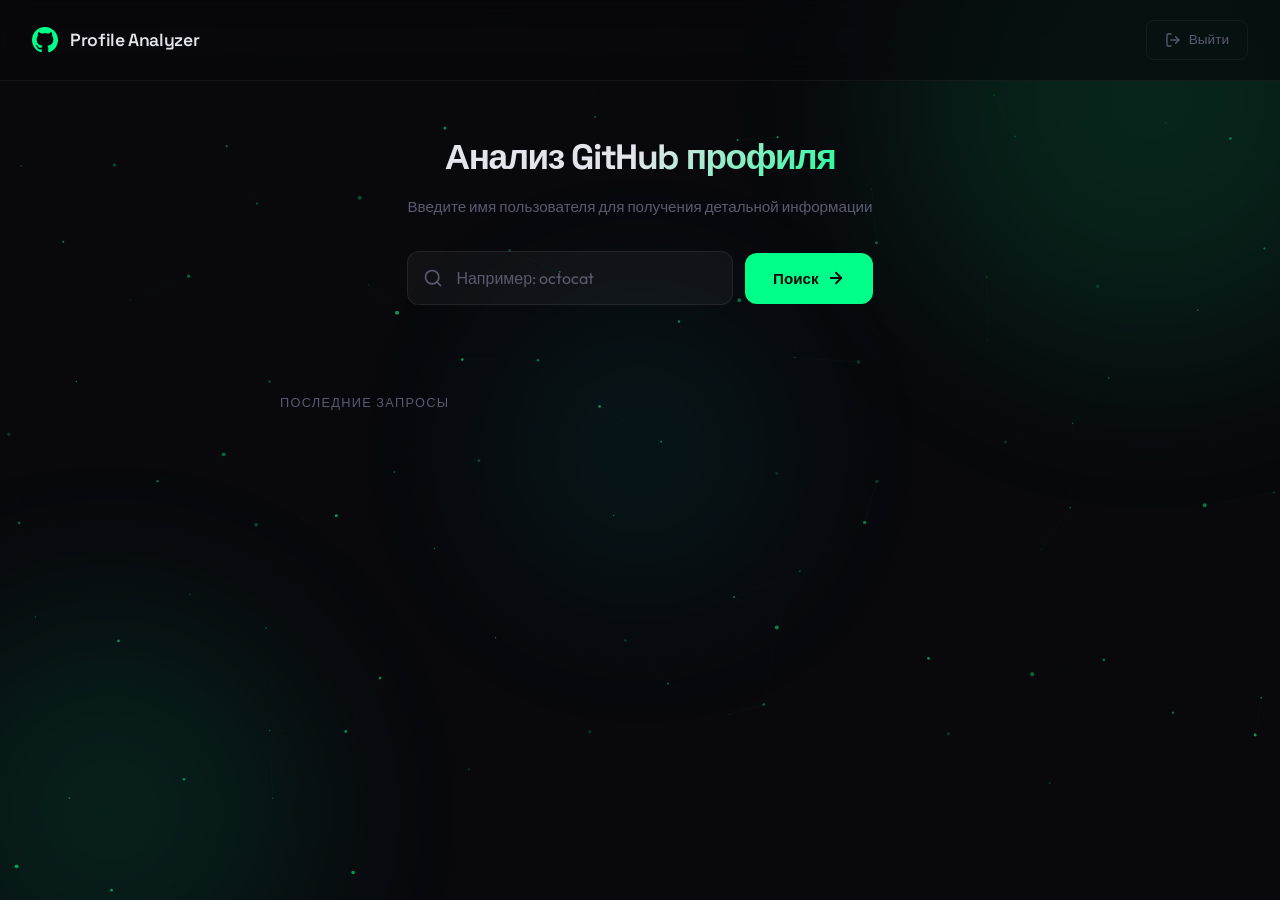
<file: templates/index.html>
<!DOCTYPE html>
<html lang="ru">
<head>
    <meta charset="UTF-8">
    <meta name="viewport" content="width=device-width, initial-scale=1.0">
    <title>GitHub Profile Analyzer</title>

    <link rel="preconnect" href="https://fonts.googleapis.com">
    <link rel="preconnect" href="https://fonts.gstatic.com" crossorigin="">
    <link href="https://fonts.googleapis.com/css2?family=Space+Grotesk:wght@300;400;500;600;700&family=Outfit:wght@300;400;500;600;700&family=JetBrains+Mono:wght@400;500;600&display=swap" rel="stylesheet">

    <link rel="stylesheet" href="/static/css/style.css">
</head>
<body>

    <!-- Фоновый canvas для частиц -->
    <canvas id="particles-canvas"></canvas>

    <!-- Размытые цветные пятна -->
    <div class="bg-blobs" aria-hidden="true">
        <div class="blob blob-1"></div>
        <div class="blob blob-2"></div>
        <div class="blob blob-3"></div>
    </div>

    <!-- Экран анализа -->
    <section id="app-screen" class="screen active">
        <header class="app-header">
            <div class="header-brand">
                <svg viewBox="0 0 24 24" width="26" height="26" fill="var(--accent)" aria-hidden="true">
                    <path d="M12 0c-6.626 0-12 5.373-12 12 0 5.302 3.438 9.8 8.207 11.387.599.111.793-.261.793-.577v-2.234c-3.338.726-4.033-1.416-4.033-1.416-.546-1.387-1.333-1.756-1.333-1.756-1.089-.745.083-.729.083-.729 1.205.084 1.839 1.237 1.839 1.237 1.07 1.834 2.807 1.304 3.492.997.107-.775.418-1.305.762-1.604-2.665-.305-5.467-1.334-5.467-5.931 0-1.311.469-2.381 1.236-3.221-.124-.303-.535-1.524.117-3.176 0 0 1.008-.322 3.301 1.23.957-.266 1.983-.399 3.003-.404 1.02.005 2.047.138 3.006.404 2.291-1.552 3.297-1.23 3.297-1.23.653 1.653.242 2.874.118 3.176.77.84 1.235 1.911 1.235 3.221 0 4.609-2.807 5.624-5.479 5.921.43.372.823 1.102.823 2.222v3.293c0 .319.192.694.801.576 4.765-1.589 8.199-6.086 8.199-11.386 0-6.627-5.373-12-12-12z"></path>
                </svg>
                <span class="header-title">Profile Analyzer</span>
            </div>
            <a href="/auth/logout" class="logout-btn" aria-label="Выйти из аккаунта">
                <svg viewBox="0 0 24 24" width="16" height="16" fill="none" stroke="currentColor" stroke-width="2" stroke-linecap="round" stroke-linejoin="round" aria-hidden="true">
                    <path d="M9 21H5a2 2 0 0 1-2-2V5a2 2 0 0 1 2-2h4"></path>
                    <polyline points="16 17 21 12 16 7"></polyline>
                    <line x1="21" y1="12" x2="9" y2="12"></line>
                </svg>
                Выйти
            </a>
        </header>

        <main class="app-main">
            <!-- Поиск -->
            <div class="search-section">
                <h2 class="search-title">Анализ GitHub профиля</h2>
                <p class="search-subtitle">Введите имя пользователя для получения детальной информации</p>
                <div class="search-box">
                    <div class="search-input-wrapper">
                        <svg class="search-icon" viewBox="0 0 24 24" width="20" height="20" fill="none" stroke="var(--fg-muted)" stroke-width="2" stroke-linecap="round" stroke-linejoin="round" aria-hidden="true">
                            <circle cx="11" cy="11" r="8"></circle>
                            <line x1="21" y1="21" x2="16.65" y2="16.65"></line>
                        </svg>
                        <input type="text" id="username" placeholder="Например: octocat" aria-label="Имя пользователя GitHub" autocomplete="off" spellcheck="false">
                    </div>
                    <button class="search-btn" id="search-btn" aria-label="Начать поиск">
                        <span>Поиск</span>
                        <svg viewBox="0 0 24 24" width="18" height="18" fill="none" stroke="currentColor" stroke-width="2.5" stroke-linecap="round" stroke-linejoin="round" aria-hidden="true">
                            <line x1="5" y1="12" x2="19" y2="12"></line>
                            <polyline points="12 5 19 12 12 19"></polyline>
                        </svg>
                    </button>
                </div>
            </div>

            <!-- Лоадер -->
            <div id="loader" class="loader hidden" aria-label="Загрузка">
                <div class="loader-dot"></div>
                <div class="loader-dot"></div>
                <div class="loader-dot"></div>
            </div>

            <!-- Результаты — сюда JS вставит клон шаблона -->
            <div id="result" class="result-section"></div>

            <!-- История -->
            <div class="history-section">
                <h3 class="history-title">Последние запросы</h3>
                <div class="history-tags" id="history-list"></div>
            </div>
        </main>
    </section>

    <!-- ============================================================
         Шаблоны для динамического рендера результатов.
         Элементы <template> не отображаются на странице —
         JS клонирует их содержимое и заполняет данными.
         ============================================================ -->

    <!-- Строка одного языка (используется в tmpl-analysis) -->
    <template id="tmpl-lang-row">
        <div class="lang-row">
            <span class="lang-name">
                <span class="lang-dot"></span>
                <span class="lang-name-text"></span>
            </span>
            <div class="lang-bar-track">
                <div class="lang-bar-fill"></div>
            </div>
            <span class="lang-pct"></span>
        </div>
    </template>

    <!-- Бейдж с текстовой иконкой (звёзды, форки, дата…) -->
    <template id="tmpl-badge-icon">
        <div class="meta-badge">
            <span class="meta-icon"></span>
            <span class="meta-badge-text"></span>
        </div>
    </template>

    <!-- Бейдж с цветной точкой языка -->
    <template id="tmpl-badge-lang">
        <div class="meta-badge">
            <span class="lang-dot-sm"></span>
            <span class="meta-badge-text"></span>
        </div>
    </template>

    <!-- Основная карточка анализа: языки, резюме, статистика -->
    <template id="tmpl-analysis">
        <div class="analysis-card animate-in">
            <div class="analysis-border-glow"></div>

            <div class="analysis-header">
                <div class="analysis-avatar-wrap">
                    <svg viewBox="0 0 24 24" width="28" height="28" fill="var(--accent)" aria-hidden="true">
                        <path d="M12 0c-6.626 0-12 5.373-12 12 0 5.302 3.438 9.8 8.207 11.387.599.111.793-.261.793-.577v-2.234c-3.338.726-4.033-1.416-4.033-1.416-.546-1.387-1.333-1.756-1.333-1.756-1.089-.745.083-.729.083-.729 1.205.084 1.839 1.237 1.839 1.237 1.07 1.834 2.807 1.304 3.492.997.107-.775.418-1.305.762-1.604-2.665-.305-5.467-1.334-5.467-5.931 0-1.311.469-2.381 1.236-3.221-.124-.303-.535-1.524.117-3.176 0 0 1.008-.322 3.301 1.23.957-.266 1.983-.399 3.003-.404 1.02.005 2.047.138 3.006.404 2.291-1.552 3.297-1.23 3.297-1.23.653 1.653.242 2.874.118 3.176.77.84 1.235 1.911 1.235 3.221 0 4.609-2.807 5.624-5.479 5.921.43.372.823 1.102.823 2.222v3.293c0 .319.192.694.801.576 4.765-1.589 8.199-6.086 8.199-11.386 0-6.627-5.373-12-12-12z"/>
                    </svg>
                </div>
                <div>
                    <div class="analysis-username" data-field="username"></div>
                    <div class="analysis-label">Анализ профиля GitHub</div>
                </div>
            </div>

            <div class="analysis-stats">
                <div class="a-stat">
                    <span class="a-stat-value" data-field="repos">0</span>
                    <span class="a-stat-label">Репозитории</span>
                </div>
                <div class="a-stat a-stat--accent">
                    <span class="a-stat-value" data-field="stars">0</span>
                    <span class="a-stat-label">Звёзды</span>
                </div>
                <div class="a-stat">
                    <span class="a-stat-value" data-field="followers">0</span>
                    <span class="a-stat-label">Подписчики</span>
                </div>
                <div class="a-stat">
                    <span class="a-stat-value" data-field="activity">0</span>
                    <span class="a-stat-label">Активность/год</span>
                </div>
            </div>

            <!-- Секция языков — скрыта по умолчанию, JS покажет при наличии данных -->
            <div class="analysis-section" data-section="languages" style="display:none">
                <h3 class="section-title">Языки программирования</h3>
                <div class="lang-bars" data-container="lang-bars"></div>
            </div>

            <!-- Секция резюме — скрыта по умолчанию -->
            <div class="analysis-section" data-section="resume" style="display:none">
                <h3 class="section-title">Резюме</h3>
                <div class="resume-text" data-field="resume"></div>
            </div>

            <!-- Мета-бейджи — скрыты по умолчанию -->
            <div class="analysis-meta" data-container="badges" style="display:none"></div>

            <details class="raw-json">
                <summary>Сырые данные JSON</summary>
                <pre data-field="raw-json"></pre>
            </details>
        </div>
    </template>

    <!-- Карточка профиля с аватаром (сырой GitHub API) -->
    <template id="tmpl-profile">
        <div class="profile-card animate-in">
            <div class="profile-border-glow"></div>

            <div class="profile-header">
                <img class="profile-avatar" data-field="avatar" src="" alt="">
                <div class="profile-info">
                    <h2 class="profile-name" data-field="name"></h2>
                    <a class="profile-login" data-field="login-link" href="#" target="_blank" rel="noopener"></a>
                    <p class="profile-bio" data-field="bio" style="display:none"></p>
                </div>
            </div>

            <div class="profile-stats">
                <div class="stat">
                    <span class="stat-value" data-field="repos">0</span>
                    <span class="stat-label">Репозитории</span>
                </div>
                <div class="stat">
                    <span class="stat-value" data-field="followers">0</span>
                    <span class="stat-label">Подписчики</span>
                </div>
                <div class="stat">
                    <span class="stat-value" data-field="following">0</span>
                    <span class="stat-label">Подписки</span>
                </div>
                <div class="stat">
                    <span class="stat-value" data-field="gists">0</span>
                    <span class="stat-label">Gists</span>
                </div>
            </div>

            <div class="profile-details">
                <div class="detail" data-detail="location" style="display:none">
                    <svg viewBox="0 0 24 24" width="16" height="16" fill="none" stroke="currentColor" stroke-width="2" stroke-linecap="round" stroke-linejoin="round"><path d="M21 10c0 7-9 13-9 13s-9-6-9-13a9 9 0 0 1 18 0z"/><circle cx="12" cy="10" r="3"/></svg>
                    <span data-field="location-text"></span>
                </div>
                <div class="detail" data-detail="company" style="display:none">
                    <svg viewBox="0 0 24 24" width="16" height="16" fill="none" stroke="currentColor" stroke-width="2" stroke-linecap="round" stroke-linejoin="round"><rect x="4" y="2" width="16" height="20" rx="2" ry="2"/><path d="M9 22v-4h6v4"/><path d="M8 6h.01"/><path d="M16 6h.01"/><path d="M12 6h.01"/><path d="M12 10h.01"/><path d="M12 14h.01"/><path d="M16 10h.01"/><path d="M16 14h.01"/><path d="M8 10h.01"/><path d="M8 14h.01"/></svg>
                    <span data-field="company-text"></span>
                </div>
                <div class="detail" data-detail="email" style="display:none">
                    <svg viewBox="0 0 24 24" width="16" height="16" fill="none" stroke="currentColor" stroke-width="2" stroke-linecap="round" stroke-linejoin="round"><path d="M4 4h16c1.1 0 2 .9 2 2v12c0 1.1-.9 2-2 2H4c-1.1 0-2-.9-2-2V6c0-1.1.9-2 2-2z"/><polyline points="22,6 12,13 2,6"/></svg>
                    <a data-field="email-link" href="mailto:"></a>
                </div>
                <div class="detail" data-detail="blog" style="display:none">
                    <svg viewBox="0 0 24 24" width="16" height="16" fill="none" stroke="currentColor" stroke-width="2" stroke-linecap="round" stroke-linejoin="round"><circle cx="12" cy="12" r="10"/><line x1="2" y1="12" x2="22" y2="12"/><path d="M12 2a15.3 15.3 0 0 1 4 10 15.3 15.3 0 0 1-4 10 15.3 15.3 0 0 1-4-10 15.3 15.3 0 0 1 4-10z"/></svg>
                    <a data-field="blog-link" href="#" target="_blank" rel="noopener"></a>
                </div>
                <div class="detail" data-detail="created" style="display:none">
                    <svg viewBox="0 0 24 24" width="16" height="16" fill="none" stroke="currentColor" stroke-width="2" stroke-linecap="round" stroke-linejoin="round"><rect x="3" y="4" width="18" height="18" rx="2" ry="2"/><line x1="16" y1="2" x2="16" y2="6"/><line x1="8" y1="2" x2="8" y2="6"/><line x1="3" y1="10" x2="21" y2="10"/></svg>
                    <span data-field="created-text"></span>
                </div>
            </div>

            <details class="raw-json">
                <summary>Сырые данные JSON</summary>
                <pre data-field="raw-json"></pre>
            </details>
        </div>
    </template>

    <!-- Упрощённая карточка (без аватара, с бейджами языков) -->
    <template id="tmpl-simple">
        <div class="analysis-card animate-in">
            <div class="analysis-border-glow"></div>

            <div class="analysis-header">
                <div class="analysis-avatar-wrap">
                    <svg viewBox="0 0 24 24" width="28" height="28" fill="var(--accent)" aria-hidden="true">
                        <path d="M12 0c-6.626 0-12 5.373-12 12 0 5.302 3.438 9.8 8.207 11.387.599.111.793-.261.793-.577v-2.234c-3.338.726-4.033-1.416-4.033-1.416-.546-1.387-1.333-1.756-1.333-1.756-1.089-.745.083-.729.083-.729 1.205.084 1.839 1.237 1.839 1.237 1.07 1.834 2.807 1.304 3.492.997.107-.775.418-1.305.762-1.604-2.665-.305-5.467-1.334-5.467-5.931 0-1.311.469-2.381 1.236-3.221-.124-.303-.535-1.524.117-3.176 0 0 1.008-.322 3.301 1.23.957-.266 1.983-.399 3.003-.404 1.02.005 2.047.138 3.006.404 2.291-1.552 3.297-1.23 3.297-1.23.653 1.653.242 2.874.118 3.176.77.84 1.235 1.911 1.235 3.221 0 4.609-2.807 5.624-5.479 5.921.43.372.823 1.102.823 2.222v3.293c0 .319.192.694.801.576 4.765-1.589 8.199-6.086 8.199-11.386 0-6.627-5.373-12-12-12z"/>
                    </svg>
                </div>
                <div>
                    <div class="analysis-username" data-field="username"></div>
                    <div class="analysis-label">Анализ профиля GitHub</div>
                </div>
            </div>

            <div class="analysis-stats">
                <div class="a-stat">
                    <span class="a-stat-value" data-field="repos">0</span>
                    <span class="a-stat-label">Репозитории</span>
                </div>
                <div class="a-stat a-stat--accent">
                    <span class="a-stat-value" data-field="stars">0</span>
                    <span class="a-stat-label">Звёзды</span>
                </div>
                <div class="a-stat">
                    <span class="a-stat-value" data-field="followers">0</span>
                    <span class="a-stat-label">Подписчики</span>
                </div>
            </div>

            <div class="analysis-section" data-section="top-langs" style="display:none">
                <h3 class="section-title">Основные языки</h3>
                <div class="analysis-meta" data-container="top-langs"></div>
            </div>

            <div class="analysis-section" data-section="resume" style="display:none">
                <h3 class="section-title">Резюме</h3>
                <div class="resume-text" data-field="resume"></div>
            </div>

            <details class="raw-json">
                <summary>Сырые данные JSON</summary>
                <pre data-field="raw-json"></pre>
            </details>
        </div>
    </template>

    <!-- Fallback — просто JSON -->
    <template id="tmpl-json">
        <div class="json-card animate-in">
            <pre data-field="json-content"></pre>
        </div>
    </template>

    <!-- Ошибка -->
    <template id="tmpl-error">
        <div class="error-card animate-in">
            <span data-field="error-text"></span>
        </div>
    </template>


    <!-- Модальное окно для ошибок -->
    <div id="error-modal" class="modal-overlay hidden">
        <div class="modal-content">
            <button class="modal-close" onclick="closeErrorModal()">×</button>
            <div class="modal-icon">⚠️</div>
            <h3>Произошла ошибка</h3>
            <p id="error-message">Текст ошибки будет здесь</p>
            <button class="modal-btn" onclick="closeErrorModal()">Понятно</button>
        </div>
    </div>

    <script src="/static/js/app.js"></script>
</body>
</html>
</file>
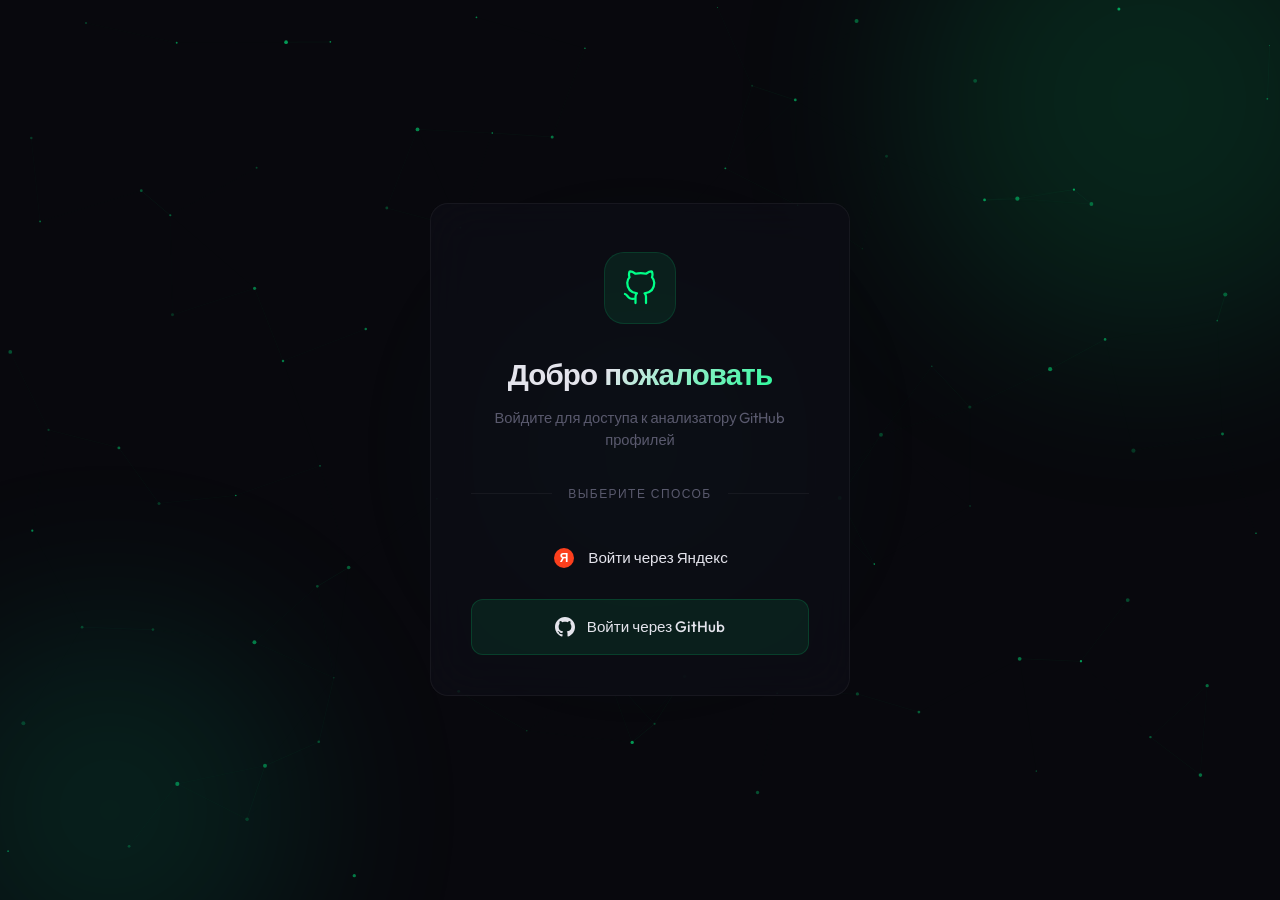
<file: templates/auth.html>
<!DOCTYPE html>
<html lang="ru">
<head>
    <meta charset="UTF-8">
    <meta name="viewport" content="width=device-width, initial-scale=1.0">
    <title>GitHub Profile Analyzer — Вход</title>

    <link rel="preconnect" href="https://fonts.googleapis.com">
    <link rel="preconnect" href="https://fonts.gstatic.com" crossorigin="">
    <link href="https://fonts.googleapis.com/css2?family=Space+Grotesk:wght@300;400;500;600;700&family=Outfit:wght@300;400;500;600;700&family=JetBrains+Mono:wght@400;500;600&display=swap" rel="stylesheet">

    <link rel="stylesheet" href="/static/css/style.css">
</head>
<body>

    <!-- Фоновый canvas для частиц -->
    <canvas id="particles-canvas"></canvas>

    <!-- Размытые цветные пятна -->
    <div class="bg-blobs" aria-hidden="true">
        <div class="blob blob-1"></div>
        <div class="blob blob-2"></div>
        <div class="blob blob-3"></div>
    </div>

    <!-- Экран входа -->
    <section id="login-screen" class="screen active" role="main">
        <div class="login-card" id="login-card">
            <!-- Иконка -->
            <div class="login-icon" aria-hidden="true">
                <svg viewBox="0 0 24 24" width="36" height="36" fill="none" stroke="var(--accent)" stroke-width="1.5" stroke-linecap="round" stroke-linejoin="round">
                    <path d="M9 19c-5 1.5-5-2.5-7-3m14 6v-3.87a3.37 3.37 0 0 0-.94-2.61c3.14-.35 6.44-1.54 6.44-7A5.44 5.44 0 0 0 20 4.77 5.07 5.07 0 0 0 19.91 1S18.73.65 16 2.48a13.38 13.38 0 0 0-7 0C6.27.65 5.09 1 5.09 1A5.07 5.07 0 0 0 5 4.77a5.44 5.44 0 0 0-1.5 3.78c0 5.42 3.3 6.61 6.44 7A3.37 3.37 0 0 0 9 18.13V22"></path>
                </svg>
            </div>

            <h1 class="login-title">Добро пожаловать</h1>
            <p class="login-subtitle">Войдите для доступа к анализатору GitHub профилей</p>

            <div class="divider"><span>выберите способ</span></div>

            <!-- Yandex -->
            <a href="/auth/login/yandex" class="auth-btn" data-provider="yandex">
                <svg viewBox="0 0 24 24" width="24" height="24" aria-hidden="true">
                    <circle cx="12" cy="12" r="10" fill="#FC3F1D"/>
                    <text x="12" y="16" text-anchor="middle" font-family="Arial, sans-serif" font-size="12" font-weight="bold" fill="white">Я</text>
                </svg>
                <span>Войти через Яндекс</span>
            </a>

            <!-- GitHub -->
            <a href="/auth/login/github" class="auth-btn" data-provider="github">
                <svg viewBox="0 0 24 24" width="20" height="20" fill="currentColor" aria-hidden="true">
                    <path d="M12 0c-6.626 0-12 5.373-12 12 0 5.302 3.438 9.8 8.207 11.387.599.111.793-.261.793-.577v-2.234c-3.338.726-4.033-1.416-4.033-1.416-.546-1.387-1.333-1.756-1.333-1.756-1.089-.745.083-.729.083-.729 1.205.084 1.839 1.237 1.839 1.237 1.07 1.834 2.807 1.304 3.492.997.107-.775.418-1.305.762-1.604-2.665-.305-5.467-1.334-5.467-5.931 0-1.311.469-2.381 1.236-3.221-.124-.303-.535-1.524.117-3.176 0 0 1.008-.322 3.301 1.23.957-.266 1.983-.399 3.003-.404 1.02.005 2.047.138 3.006.404 2.291-1.552 3.297-1.23 3.297-1.23.653 1.653.242 2.874.118 3.176.77.84 1.235 1.911 1.235 3.221 0 4.609-2.807 5.624-5.479 5.921.43.372.823 1.102.823 2.222v3.293c0 .319.192.694.801.576 4.765-1.589 8.199-6.086 8.199-11.386 0-6.627-5.373-12-12-12z"></path>
                </svg>
                <span>Войти через GitHub</span>
            </a>
        </div>
    </section>

    <script src="/static/js/app.js"></script>
</body>
</html>
</file>
<file: static/css/style.css>
/* ============================================
   GitHub Profile Analyzer — Система стилей
   ============================================ */

/* --- Токены дизайна --- */
:root {
    --bg: #08080d;
    --bg-secondary: #0f0f16;
    --fg: #e4e4ec;
    --fg-muted: #5a5a6e;
    --accent: #00ff88;
    --accent-hover: #33ffaa;
    --accent-dim: rgba(0, 255, 136, 0.08);
    --accent-glow: rgba(0, 255, 136, 0.25);
    --accent-glow-strong: rgba(0, 255, 136, 0.45);
    --card-bg: rgba(14, 14, 22, 0.75);
    --card-border: rgba(255, 255, 255, 0.05);
    --input-bg: rgba(255, 255, 255, 0.04);
    --input-border: rgba(255, 255, 255, 0.08);
    --input-focus-border: rgba(0, 255, 136, 0.4);
    --danger: #ff4466;
    --radius: 18px;
    --radius-sm: 12px;
    --radius-xs: 8px;
    --font-display: 'Space Grotesk', sans-serif;
    --font-body: 'Outfit', sans-serif;
    --font-mono: 'JetBrains Mono', monospace;
    --transition: 0.3s cubic-bezier(0.4, 0, 0.2, 1);
}

/* --- @property для анимированного бордера --- */
@property --border-angle {
    syntax: '<angle>';
    initial-value: 0deg;
    inherits: false;
}

/* --- Сброс и база --- */
*,
*::before,
*::after {
    margin: 0;
    padding: 0;
    box-sizing: border-box;
}

html {
    font-size: 16px;
    -webkit-font-smoothing: antialiased;
    -moz-osx-font-smoothing: grayscale;
}

body {
    font-family: var(--font-body);
    background: var(--bg);
    color: var(--fg);
    min-height: 100vh;
    overflow-x: hidden;
    line-height: 1.6;
}

a {
    text-decoration: none;
    color: inherit;
}

button {
    font-family: inherit;
    cursor: pointer;
    border: none;
    background: none;
    color: inherit;
}

input {
    font-family: inherit;
    border: none;
    outline: none;
    background: none;
    color: inherit;
}

::selection {
    background: var(--accent);
    color: var(--bg);
}

/* ============================================
   Фон — Canvas частиц
   ============================================ */
#particles-canvas {
    position: fixed;
    inset: 0;
    z-index: 0;
    pointer-events: none;
}

/* ============================================
   Фон — Blob-ы
   ============================================ */
.bg-blobs {
    position: fixed;
    inset: 0;
    z-index: 0;
    pointer-events: none;
    overflow: hidden;
}

.blob {
    position: absolute;
    border-radius: 50%;
    filter: blur(100px);
    opacity: 0.12;
    will-change: transform;
}

.blob-1 {
    width: 500px;
    height: 500px;
    background: var(--accent);
    top: -150px;
    right: -120px;
    animation: blob-float-1 22s ease-in-out infinite;
}

.blob-2 {
    width: 380px;
    height: 380px;
    background: #00e5a0;
    bottom: -100px;
    left: -80px;
    animation: blob-float-2 26s ease-in-out infinite;
}

.blob-3 {
    width: 250px;
    height: 250px;
    background: #00ccaa;
    top: 50%;
    left: 50%;
    transform: translate(-50%, -50%);
    animation: blob-float-3 18s ease-in-out infinite;
}

@keyframes blob-float-1 {
    0%, 100% { transform: translate(0, 0) scale(1); }
    33% { transform: translate(-60px, 40px) scale(1.1); }
    66% { transform: translate(30px, -30px) scale(0.95); }
}

@keyframes blob-float-2 {
    0%, 100% { transform: translate(0, 0) scale(1); }
    33% { transform: translate(50px, -40px) scale(1.05); }
    66% { transform: translate(-40px, 20px) scale(0.9); }
}

@keyframes blob-float-3 {
    0%, 100% { transform: translate(-50%, -50%) scale(1); }
    50% { transform: translate(-50%, -50%) scale(1.3); }
}

/* ============================================
   Экраны — общее
   ============================================ */
.screen {
    position: fixed;
    inset: 0;
    z-index: 1;
    display: flex;
    align-items: center;
    justify-content: center;
    opacity: 0;
    visibility: hidden;
    transition: opacity 0.5s ease, visibility 0.5s ease;
}

.screen.active {
    opacity: 1;
    visibility: visible;
}

/* ============================================
   Экран входа — Карточка
   ============================================ */
.login-card {
    position: relative;
    width: 420px;
    max-width: 92vw;
    padding: 48px 40px 40px;
    background: var(--card-bg);
    backdrop-filter: blur(24px);
    -webkit-backdrop-filter: blur(24px);
    border: 1px solid var(--card-border);
    border-radius: var(--radius);
    text-align: center;
    transition: transform 0.15s ease-out, box-shadow var(--transition);
    will-change: transform;
    animation: card-enter 0.8s cubic-bezier(0.16, 1, 0.3, 1) both;
}

.login-card:hover {
    box-shadow: 0 0 60px rgba(0, 255, 136, 0.06);
}

@keyframes card-enter {
    from {
        opacity: 0;
        transform: translateY(40px) scale(0.96);
    }
    to {
        opacity: 1;
        transform: translateY(0) scale(1);
    }
}

/* Иконка */
.login-icon {
    display: inline-flex;
    align-items: center;
    justify-content: center;
    width: 72px;
    height: 72px;
    border-radius: 20px;
    background: var(--accent-dim);
    border: 1px solid rgba(0, 255, 136, 0.12);
    margin-bottom: 28px;
    animation: icon-pulse 3s ease-in-out infinite;
}

.login-icon svg {
    display: block;
}

@keyframes icon-pulse {
    0%, 100% { box-shadow: 0 0 0 0 rgba(0, 255, 136, 0.1); }
    50% { box-shadow: 0 0 20px 4px rgba(0, 255, 136, 0.08); }
}

/* Заголовок */
.login-title {
    font-family: var(--font-display);
    font-size: 1.85rem;
    font-weight: 700;
    letter-spacing: -0.03em;
    margin-bottom: 8px;
    background: linear-gradient(135deg, var(--fg) 40%, var(--accent));
    -webkit-background-clip: text;
    -webkit-text-fill-color: transparent;
    background-clip: text;
}

.login-subtitle {
    font-size: 0.92rem;
    color: var(--fg-muted);
    margin-bottom: 32px;
    line-height: 1.5;
}

/* Разделитель */
.divider {
    position: relative;
    display: flex;
    align-items: center;
    gap: 16px;
    margin-bottom: 28px;
}

.divider::before,
.divider::after {
    content: '';
    flex: 1;
    height: 1px;
    background: var(--card-border);
}

.divider span {
    font-size: 0.75rem;
    color: var(--fg-muted);
    text-transform: uppercase;
    letter-spacing: 0.12em;
    white-space: nowrap;
}

/* ============================================
   Кнопки авторизации
   ============================================ */
.auth-btn {
    display: flex;
    align-items: center;
    justify-content: center;
    gap: 12px;
    width: 100%;
    padding: 15px 20px;
    border-radius: var(--radius-sm);
    font-family: var(--font-body);
    font-size: 0.95rem;
    font-weight: 500;
    color: var(--fg);
    transition: all var(--transition);
    position: relative;
    overflow: hidden;
    margin-bottom: 14px;
}

.auth-btn:last-child {
    margin-bottom: 0;
}

.auth-btn[data-provider="google"] {
    background: rgba(255, 255, 255, 0.06);
    border: 1px solid rgba(255, 255, 255, 0.08);
}

.auth-btn[data-provider="google"]:hover {
    background: rgba(255, 255, 255, 0.1);
    border-color: rgba(255, 255, 255, 0.15);
    box-shadow: 0 0 30px rgba(255, 255, 255, 0.04);
    transform: translateY(-2px);
}

.auth-btn[data-provider="github"] {
    background: rgba(0, 255, 136, 0.08);
    border: 1px solid rgba(0, 255, 136, 0.15);
}

.auth-btn[data-provider="github"]:hover {
    background: rgba(0, 255, 136, 0.14);
    border-color: rgba(0, 255, 136, 0.35);
    box-shadow: 0 0 30px rgba(0, 255, 136, 0.1);
    transform: translateY(-2px);
}

/* Hover-волна на кнопках */
.auth-btn::before {
    content: '';
    position: absolute;
    inset: 0;
    background: radial-gradient(circle at var(--ripple-x, 50%) var(--ripple-y, 50%), rgba(255,255,255,0.1) 0%, transparent 60%);
    opacity: 0;
    transition: opacity 0.4s ease;
}

.auth-btn:hover::before {
    opacity: 1;
}

/* Каскадное появление кнопок */
.auth-btn:nth-child(1) { animation: btn-stagger 0.6s 0.3s cubic-bezier(0.16, 1, 0.3, 1) both; }
.auth-btn:nth-child(2) { animation: btn-stagger 0.6s 0.4s cubic-bezier(0.16, 1, 0.3, 1) both; }

@keyframes btn-stagger {
    from { opacity: 0; transform: translateY(16px); }
    to { opacity: 1; transform: translateY(0); }
}

/* ============================================
   Экран приложения — Header
   ============================================ */
#app-screen {
    flex-direction: column;
    align-items: stretch;
}

.app-header {
    position: relative;
    z-index: 10;
    display: flex;
    align-items: center;
    justify-content: space-between;
    padding: 20px 32px;
    background: rgba(8, 8, 13, 0.6);
    backdrop-filter: blur(16px);
    -webkit-backdrop-filter: blur(16px);
    border-bottom: 1px solid var(--card-border);
}

.header-brand {
    display: flex;
    align-items: center;
    gap: 12px;
}

.header-title {
    font-family: var(--font-display);
    font-size: 1.1rem;
    font-weight: 600;
    letter-spacing: -0.02em;
}

.logout-btn {
    display: flex;
    align-items: center;
    gap: 8px;
    padding: 8px 18px;
    border-radius: var(--radius-xs);
    font-size: 0.85rem;
    font-weight: 500;
    color: var(--fg-muted);
    border: 1px solid var(--card-border);
    transition: all var(--transition);
}

.logout-btn:hover {
    color: var(--danger);
    border-color: rgba(255, 68, 102, 0.3);
    background: rgba(255, 68, 102, 0.06);
}

/* ============================================
   Экран приложения — Main
   ============================================ */
.app-main {
    position: relative;
    z-index: 1;
    flex: 1;
    overflow-y: auto;
    padding: 48px 32px 60px;
    display: flex;
    flex-direction: column;
    align-items: center;
}

/* ============================================
   Поисковая секция
   ============================================ */
.search-section {
    text-align: center;
    margin-bottom: 40px;
    animation: fade-up 0.7s 0.1s cubic-bezier(0.16, 1, 0.3, 1) both;
}

.search-title {
    font-family: var(--font-display);
    font-size: 2.2rem;
    font-weight: 700;
    letter-spacing: -0.04em;
    margin-bottom: 10px;
    background: linear-gradient(135deg, var(--fg) 50%, var(--accent));
    -webkit-background-clip: text;
    -webkit-text-fill-color: transparent;
    background-clip: text;
}

.search-subtitle {
    font-size: 0.95rem;
    color: var(--fg-muted);
    margin-bottom: 32px;
}

.search-box {
    display: flex;
    align-items: center;
    gap: 12px;
    max-width: 560px;
    width: 100%;
    margin: 0 auto;
}

.search-input-wrapper {
    flex: 1;
    position: relative;
    display: flex;
    align-items: center;
}

.search-icon {
    position: absolute;
    left: 16px;
    pointer-events: none;
    transition: stroke var(--transition);
}

.search-input-wrapper input {
    width: 100%;
    padding: 16px 18px 16px 48px;
    font-size: 1rem;
    background: var(--input-bg);
    border: 1px solid var(--input-border);
    border-radius: var(--radius-sm);
    color: var(--fg);
    transition: all var(--transition);
}

.search-input-wrapper input::placeholder {
    color: var(--fg-muted);
}

.search-input-wrapper input:focus {
    border-color: var(--input-focus-border);
    background: rgba(0, 255, 136, 0.03);
    box-shadow: 0 0 0 4px rgba(0, 255, 136, 0.06), 0 0 30px rgba(0, 255, 136, 0.04);
}

.search-input-wrapper input:focus ~ .search-icon,
.search-input-wrapper input:focus + .search-icon {
    stroke: var(--accent);
}

.search-btn {
    display: flex;
    align-items: center;
    gap: 8px;
    padding: 16px 28px;
    background: var(--accent);
    color: var(--bg);
    font-weight: 600;
    font-size: 0.95rem;
    border-radius: var(--radius-sm);
    transition: all var(--transition);
    white-space: nowrap;
}

.search-btn:hover {
    background: var(--accent-hover);
    box-shadow: 0 0 24px var(--accent-glow), 0 4px 20px rgba(0, 0, 0, 0.3);
    transform: translateY(-2px);
}

.search-btn:active {
    transform: translateY(0) scale(0.97);
}

.search-btn svg {
    transition: transform 0.2s ease;
}

.search-btn:hover svg {
    transform: translateX(3px);
}

/* ============================================
   Лоадер
   ============================================ */
.loader {
    display: flex;
    align-items: center;
    gap: 8px;
    margin: 32px 0;
}

.loader.hidden {
    display: none;
}

.loader-dot {
    width: 10px;
    height: 10px;
    border-radius: 50%;
    background: var(--accent);
    animation: loader-bounce 1.2s ease-in-out infinite;
}

.loader-dot:nth-child(2) { animation-delay: 0.15s; }
.loader-dot:nth-child(3) { animation-delay: 0.3s; }

@keyframes loader-bounce {
    0%, 80%, 100% { transform: scale(0.5); opacity: 0.3; }
    40% { transform: scale(1); opacity: 1; }
}

/* ============================================
   Результаты — общее
   ============================================ */
.result-section {
    width: 100%;
    max-width: 720px;
}

.animate-in {
    animation: fade-up 0.6s cubic-bezier(0.16, 1, 0.3, 1) both;
}

@keyframes fade-up {
    from { opacity: 0; transform: translateY(24px); }
    to { opacity: 1; transform: translateY(0); }
}

/* ============================================
   Карточка анализа (основная)
   ============================================ */
.analysis-card {
    position: relative;
    background: var(--card-bg);
    backdrop-filter: blur(20px);
    -webkit-backdrop-filter: blur(20px);
    border-radius: var(--radius);
    padding: 36px;
    overflow: hidden;
}

/* Вращающийся градиентный бордер — реализован через отдельный div,
   потому что ::before нельзя стилизовать из JS */
.analysis-border-glow,
.profile-border-glow {
    position: absolute;
    inset: 0;
    border-radius: var(--radius);
    padding: 1px;
    background: linear-gradient(
        var(--border-angle),
        var(--accent) 0%,
        transparent 20%,
        transparent 80%,
        var(--accent) 100%
    );
    -webkit-mask: linear-gradient(#fff 0 0) content-box, linear-gradient(#fff 0 0);
    -webkit-mask-composite: xor;
    mask-composite: exclude;
    animation: rotate-border 5s linear infinite;
    pointer-events: none;
}

@keyframes rotate-border {
    to { --border-angle: 360deg; }
}

/* Шапка анализа */
.analysis-header {
    display: flex;
    align-items: center;
    gap: 18px;
    margin-bottom: 28px;
    position: relative;
    z-index: 1;
}

.analysis-avatar-wrap {
    display: flex;
    align-items: center;
    justify-content: center;
    width: 56px;
    height: 56px;
    border-radius: 16px;
    background: var(--accent-dim);
    border: 1px solid rgba(0, 255, 136, 0.12);
    flex-shrink: 0;
}

.analysis-username {
    font-family: var(--font-display);
    font-size: 1.55rem;
    font-weight: 700;
    letter-spacing: -0.03em;
    line-height: 1.2;
}

.analysis-label {
    font-size: 0.82rem;
    color: var(--fg-muted);
    margin-top: 2px;
}

/* Статистика анализа */
.analysis-stats {
    display: grid;
    grid-template-columns: repeat(4, 1fr);
    gap: 10px;
    margin-bottom: 32px;
    position: relative;
    z-index: 1;
}

.a-stat {
    text-align: center;
    padding: 18px 8px 14px;
    background: rgba(255, 255, 255, 0.02);
    border: 1px solid var(--card-border);
    border-radius: var(--radius-xs);
    transition: all var(--transition);
}

.a-stat:hover {
    background: var(--accent-dim);
    border-color: rgba(0, 255, 136, 0.12);
}

.a-stat--accent {
    background: rgba(0, 255, 136, 0.04);
    border-color: rgba(0, 255, 136, 0.1);
}

.a-stat-value {
    display: block;
    font-family: var(--font-display);
    font-size: 1.5rem;
    font-weight: 700;
    color: var(--accent);
    line-height: 1.2;
}

.a-stat-label {
    display: block;
    font-size: 0.7rem;
    color: var(--fg-muted);
    text-transform: uppercase;
    letter-spacing: 0.06em;
    margin-top: 6px;
}

/* Секции внутри карточки */
.analysis-section {
    margin-bottom: 28px;
    position: relative;
    z-index: 1;
}

.section-title {
    font-family: var(--font-display);
    font-size: 0.78rem;
    font-weight: 600;
    color: var(--fg-muted);
    text-transform: uppercase;
    letter-spacing: 0.1em;
    margin-bottom: 16px;
    padding-bottom: 10px;
    border-bottom: 1px solid var(--card-border);
}

/* ============================================
   Языки программирования — Полоски
   ============================================ */
.lang-bars {
    display: flex;
    flex-direction: column;
    gap: 10px;
}

.lang-row {
    display: flex;
    align-items: center;
    gap: 12px;
}

.lang-name {
    display: flex;
    align-items: center;
    gap: 8px;
    min-width: 120px;
    font-family: var(--font-mono);
    font-size: 0.82rem;
    color: var(--fg);
    flex-shrink: 0;
}

.lang-dot {
    display: inline-block;
    width: 10px;
    height: 10px;
    border-radius: 50%;
    flex-shrink: 0;
}

.lang-dot-sm {
    display: inline-block;
    width: 8px;
    height: 8px;
    border-radius: 50%;
    flex-shrink: 0;
    margin-right: 2px;
}

.lang-bar-track {
    flex: 1;
    height: 8px;
    background: rgba(255, 255, 255, 0.04);
    border-radius: 4px;
    overflow: hidden;
}

.lang-bar-fill {
    height: 100%;
    width: 0;
    border-radius: 4px;
    transition: width 0.9s cubic-bezier(0.16, 1, 0.3, 1);
}

.lang-pct {
    min-width: 50px;
    text-align: right;
    font-family: var(--font-mono);
    font-size: 0.78rem;
    color: var(--fg-muted);
    flex-shrink: 0;
}

/* ============================================
   Резюме
   ============================================ */
.resume-text {
    font-size: 0.92rem;
    line-height: 1.8;
    color: rgba(228, 228, 236, 0.82);
}

.resume-text strong {
    color: var(--fg);
    font-weight: 600;
}

/* ============================================
   Мета-бейджи
   ============================================ */
.analysis-meta {
    display: flex;
    flex-wrap: wrap;
    gap: 8px;
    position: relative;
    z-index: 1;
    margin-bottom: 4px;
}

.meta-badge {
    display: inline-flex;
    align-items: center;
    gap: 6px;
    padding: 7px 14px;
    background: rgba(255, 255, 255, 0.03);
    border: 1px solid var(--card-border);
    border-radius: 100px;
    font-size: 0.8rem;
    color: var(--fg-muted);
    transition: all var(--transition);
}

.meta-badge:hover {
    border-color: rgba(255, 255, 255, 0.1);
    background: rgba(255, 255, 255, 0.05);
}

.meta-icon {
    font-size: 0.85rem;
    opacity: 0.7;
}

/* ============================================
   Профиль-карточка (GitHub API с аватаром)
   ============================================ */
.profile-card {
    position: relative;
    background: var(--card-bg);
    backdrop-filter: blur(20px);
    -webkit-backdrop-filter: blur(20px);
    border-radius: var(--radius);
    padding: 32px;
    overflow: hidden;
}

.profile-header {
    display: flex;
    align-items: center;
    gap: 20px;
    margin-bottom: 28px;
    position: relative;
    z-index: 1;
}

.profile-avatar {
    width: 88px;
    height: 88px;
    border-radius: 50%;
    border: 2px solid rgba(0, 255, 136, 0.2);
    object-fit: cover;
    flex-shrink: 0;
    transition: border-color var(--transition), box-shadow var(--transition);
}

.profile-avatar:hover {
    border-color: var(--accent);
    box-shadow: 0 0 20px rgba(0, 255, 136, 0.15);
}

.profile-info {
    text-align: left;
    min-width: 0;
}

.profile-name {
    font-family: var(--font-display);
    font-size: 1.5rem;
    font-weight: 700;
    letter-spacing: -0.03em;
    margin-bottom: 2px;
    word-break: break-word;
}

.profile-login {
    display: inline-block;
    font-family: var(--font-mono);
    font-size: 0.85rem;
    color: var(--accent);
    margin-bottom: 6px;
    transition: opacity var(--transition);
}

.profile-login:hover {
    opacity: 0.7;
}

.profile-bio {
    font-size: 0.88rem;
    color: var(--fg-muted);
    line-height: 1.5;
    word-break: break-word;
}

/* Статистика профиля */
.profile-stats {
    display: grid;
    grid-template-columns: repeat(4, 1fr);
    gap: 12px;
    margin-bottom: 28px;
    position: relative;
    z-index: 1;
}

.stat {
    text-align: center;
    padding: 16px 8px;
    background: rgba(255, 255, 255, 0.02);
    border: 1px solid var(--card-border);
    border-radius: var(--radius-xs);
    transition: all var(--transition);
}

.stat:hover {
    background: var(--accent-dim);
    border-color: rgba(0, 255, 136, 0.12);
}

.stat-value {
    display: block;
    font-family: var(--font-display);
    font-size: 1.45rem;
    font-weight: 700;
    color: var(--accent);
    line-height: 1.2;
}

.stat-label {
    display: block;
    font-size: 0.72rem;
    color: var(--fg-muted);
    text-transform: uppercase;
    letter-spacing: 0.08em;
    margin-top: 4px;
}

/* Детали профиля */
.profile-details {
    display: flex;
    flex-wrap: wrap;
    gap: 16px 24px;
    margin-bottom: 24px;
    position: relative;
    z-index: 1;
}

.detail {
    display: flex;
    align-items: center;
    gap: 8px;
    font-size: 0.88rem;
    color: var(--fg-muted);
}

.detail svg {
    flex-shrink: 0;
    opacity: 0.5;
}

.detail a {
    color: var(--accent);
    transition: opacity var(--transition);
}

.detail a:hover {
    opacity: 0.7;
}

/* ============================================
   Свёрнутый JSON
   ============================================ */
.raw-json {
    position: relative;
    z-index: 1;
    border-top: 1px solid var(--card-border);
    padding-top: 20px;
    margin-top: 8px;
}

.raw-json summary {
    font-family: var(--font-mono);
    font-size: 0.8rem;
    color: var(--fg-muted);
    cursor: pointer;
    padding: 8px 0;
    transition: color var(--transition);
    list-style: none;
    display: flex;
    align-items: center;
    gap: 8px;
}

.raw-json summary::-webkit-details-marker {
    display: none;
}

.raw-json summary::before {
    content: '\25B6';
    font-size: 0.6rem;
    transition: transform var(--transition);
    display: inline-block;
}

.raw-json[open] summary::before {
    transform: rotate(90deg);
}

.raw-json summary:hover {
    color: var(--fg);
}

.raw-json pre {
    margin-top: 12px;
    padding: 20px;
    background: rgba(0, 0, 0, 0.3);
    border: 1px solid var(--card-border);
    border-radius: var(--radius-xs);
    font-family: var(--font-mono);
    font-size: 0.78rem;
    color: var(--fg-muted);
    overflow-x: auto;
    line-height: 1.7;
    white-space: pre-wrap;
    word-break: break-all;
}

/* ============================================
   JSON-карточка (fallback)
   ============================================ */
.json-card {
    background: var(--card-bg);
    backdrop-filter: blur(20px);
    -webkit-backdrop-filter: blur(20px);
    border: 1px solid var(--card-border);
    border-radius: var(--radius);
    padding: 28px;
}

.json-card pre {
    font-family: var(--font-mono);
    font-size: 0.82rem;
    color: var(--fg-muted);
    line-height: 1.7;
    white-space: pre-wrap;
    word-break: break-all;
}

/* ============================================
   Ошибка
   ============================================ */
.error-card {
    background: rgba(255, 68, 102, 0.06);
    border: 1px solid rgba(255, 68, 102, 0.15);
    border-radius: var(--radius-sm);
    padding: 24px 28px;
    color: var(--danger);
    font-size: 0.95rem;
}

/* ============================================
   История запросов
   ============================================ */
.history-section {
    width: 100%;
    max-width: 720px;
    margin-top: 48px;
    animation: fade-up 0.7s 0.3s cubic-bezier(0.16, 1, 0.3, 1) both;
}

.history-title {
    font-family: var(--font-display);
    font-size: 0.8rem;
    font-weight: 500;
    color: var(--fg-muted);
    text-transform: uppercase;
    letter-spacing: 0.1em;
    margin-bottom: 16px;
}

.history-tags {
    display: flex;
    flex-wrap: wrap;
    gap: 10px;
}

.history-tag {
    padding: 8px 18px;
    font-family: var(--font-mono);
    font-size: 0.82rem;
    color: var(--fg-muted);
    background: var(--input-bg);
    border: 1px solid var(--input-border);
    border-radius: 100px;
    transition: all var(--transition);
}

.history-tag:hover {
    color: var(--accent);
    border-color: rgba(0, 255, 136, 0.25);
    background: var(--accent-dim);
    transform: translateY(-2px);
    box-shadow: 0 4px 12px rgba(0, 0, 0, 0.2);
}

.history-tag:active {
    transform: translateY(0) scale(0.96);
}

/* ============================================
   Адаптивность
   ============================================ */
@media (max-width: 640px) {
    .login-card {
        padding: 36px 24px 32px;
    }

    .login-title {
        font-size: 1.5rem;
    }

    .search-title {
        font-size: 1.6rem;
    }

    .search-box {
        flex-direction: column;
    }

    .search-btn {
        justify-content: center;
    }

    .analysis-stats {
        grid-template-columns: repeat(2, 1fr);
    }

    .lang-name {
        min-width: 90px;
        font-size: 0.75rem;
    }

    .profile-header {
        flex-direction: column;
        text-align: center;
    }

    .profile-info {
        text-align: center;
    }

    .profile-stats {
        grid-template-columns: repeat(2, 1fr);
    }

    .profile-details {
        flex-direction: column;
        gap: 10px;
    }

    .app-header {
        padding: 16px 20px;
    }

    .app-main {
        padding: 32px 20px 48px;
    }

    .analysis-card,
    .profile-card {
        padding: 24px;
    }

    .profile-avatar {
        width: 72px;
        height: 72px;
    }
}

@media (max-width: 380px) {
    .login-card {
        padding: 28px 18px 24px;
    }

    .login-icon {
        width: 60px;
        height: 60px;
        border-radius: 16px;
    }

    .login-icon svg {
        width: 36px;
        height: 36px;
    }

    .lang-row {
        gap: 8px;
    }

    .lang-name {
        min-width: 75px;
        font-size: 0.7rem;
    }

    .lang-pct {
        min-width: 40px;
        font-size: 0.7rem;
    }
}

/* ============================================
   Уважение к prefers-reduced-motion
   ============================================ */
@media (prefers-reduced-motion: reduce) {
    *,
    *::before,
    *::after {
        animation-duration: 0.01ms !important;
        animation-iteration-count: 1 !important;
        transition-duration: 0.01ms !important;
    }

    #particles-canvas {
        display: none;
    }

    .blob {
        animation: none;
    }
}

/* ============================================
   Скроллбар
   ============================================ */
::-webkit-scrollbar {
    width: 6px;
}

::-webkit-scrollbar-track {
    background: transparent;
}

::-webkit-scrollbar-thumb {
    background: rgba(255, 255, 255, 0.08);
    border-radius: 3px;
}

::-webkit-scrollbar-thumb:hover {
    background: rgba(255, 255, 255, 0.15);
}

/* Модальное окно (Overlay) */
.modal-overlay {
    position: fixed;
    top: 0;
    left: 0;
    width: 100%;
    height: 100%;
    background: rgba(0, 0, 0, 0.7);
    backdrop-filter: blur(4px);
    display: flex;
    justify-content: center;
    align-items: center;
    z-index: 9999;
    opacity: 1;
    transition: opacity 0.3s ease;
}

/* Скрытое состояние */
.modal-overlay.hidden {
    opacity: 0;
    pointer-events: none;
}

/* Само окно */
.modal-content {
    background: #1a1a1a; /* Подстрой под свой темный фон */
    border: 1px solid #333;
    border-radius: 12px;
    padding: 30px;
    max-width: 450px;
    width: 90%;
    text-align: center;
    box-shadow: 0 10px 40px rgba(0, 0, 0, 0.6);
    position: relative;
    color: #e0e0e0;
    transform: scale(1);
    transition: transform 0.3s ease;
}

.modal-overlay.hidden .modal-content {
    transform: scale(0.9);
}

.modal-icon {
    font-size: 48px;
    margin-bottom: 10px;
}

.modal-content h3 {
    margin: 0 0 10px 0;
    color: #ff4d4d; /* Красный оттенок для ошибки */
}

.modal-content p {
    margin: 0 0 20px 0;
    line-height: 1.5;
    color: #aaa;
    word-break: break-word;
}

.modal-close {
    position: absolute;
    top: 10px;
    right: 15px;
    background: none;
    border: none;
    color: #666;
    font-size: 28px;
    cursor: pointer;
    line-height: 1;
}

.modal-close:hover {
    color: #fff;
}

.modal-btn {
    padding: 10px 24px;
    background: #00ff88; /* Твой акцентный цвет */
    color: #000;
    border: none;
    border-radius: 6px;
    cursor: pointer;
    font-weight: bold;
    font-size: 14px;
    transition: background 0.2s;
}

.modal-btn:hover {
    background: #00cc6a;
}
</file>
